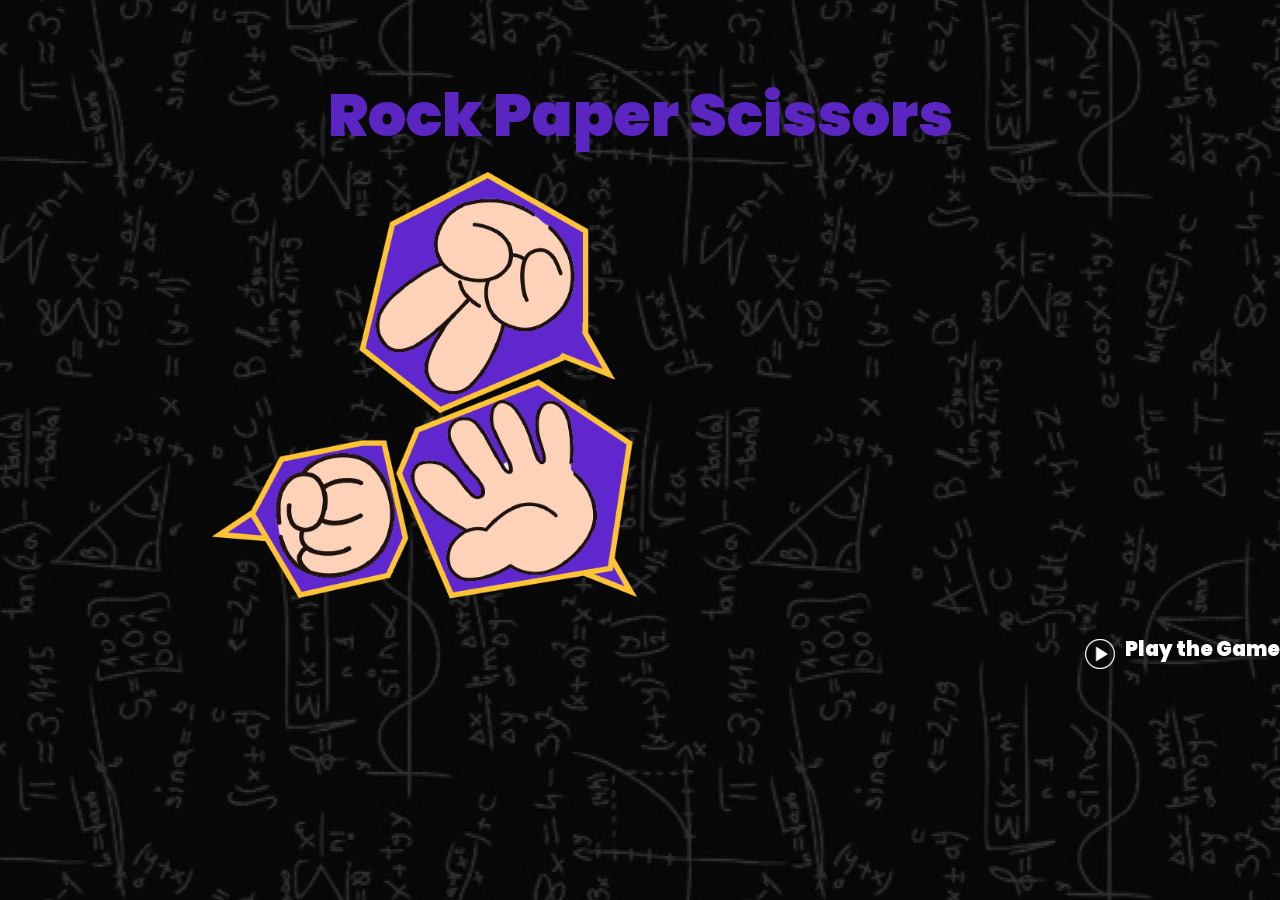
<file: index.html>
<!DOCTYPE html>
<html lang="en">
  <head>
    <meta charset="UTF-8" />
    <meta name="viewport" content="width=device-width, initial-scale=1.0" />
    <title>Rock Paper Scissors</title>
    <link rel="stylesheet" href="index.css" />
  </head>
  <body>
    <header><h1>Rock Paper Scissors</h1></header>
    <div class="game-logo"><img src="assets/game-image.png" alt="logo" /></div>
    <div class="play-button">
      <img src="assets/play-button.png" alt="play" /><span>Play the Game</span>
    </div>
    <script src="index.js"></script>
  </body>
</html>
</file>
<file: index.css>
@import url("https://fonts.googleapis.com/css2?family=Poppins:wght@300;400&display=swap");
* {
  font-family: "Poppins", sans-serif;
  margin: 0;
  padding: 0;
}
body {
  background: url(assets/bg.png) no-repeat center center fixed;
}
h1 {
  padding-top: 70px;
  text-align: center;
  font-size: 60px;
  color: rgb(90, 37, 192);
  font-weight: 900;
}
img[alt="logo"] {
  padding-top: 12px;
  padding-left: 205px;
  height: 450px;
  width: 450px;
}
.play-button {
  display: flex;
  justify-content: flex-end;
  align-items: center;
  color: white;
  font-size: 20px;
  font-weight: 900;
  cursor: pointer;
}
img[alt*="play"] {
  bottom: 3px;
  width: 30px;
  height: 30px;
  padding-top: 10px;
  padding-left: 100px;
  padding-right: 10px;
}
</file>
